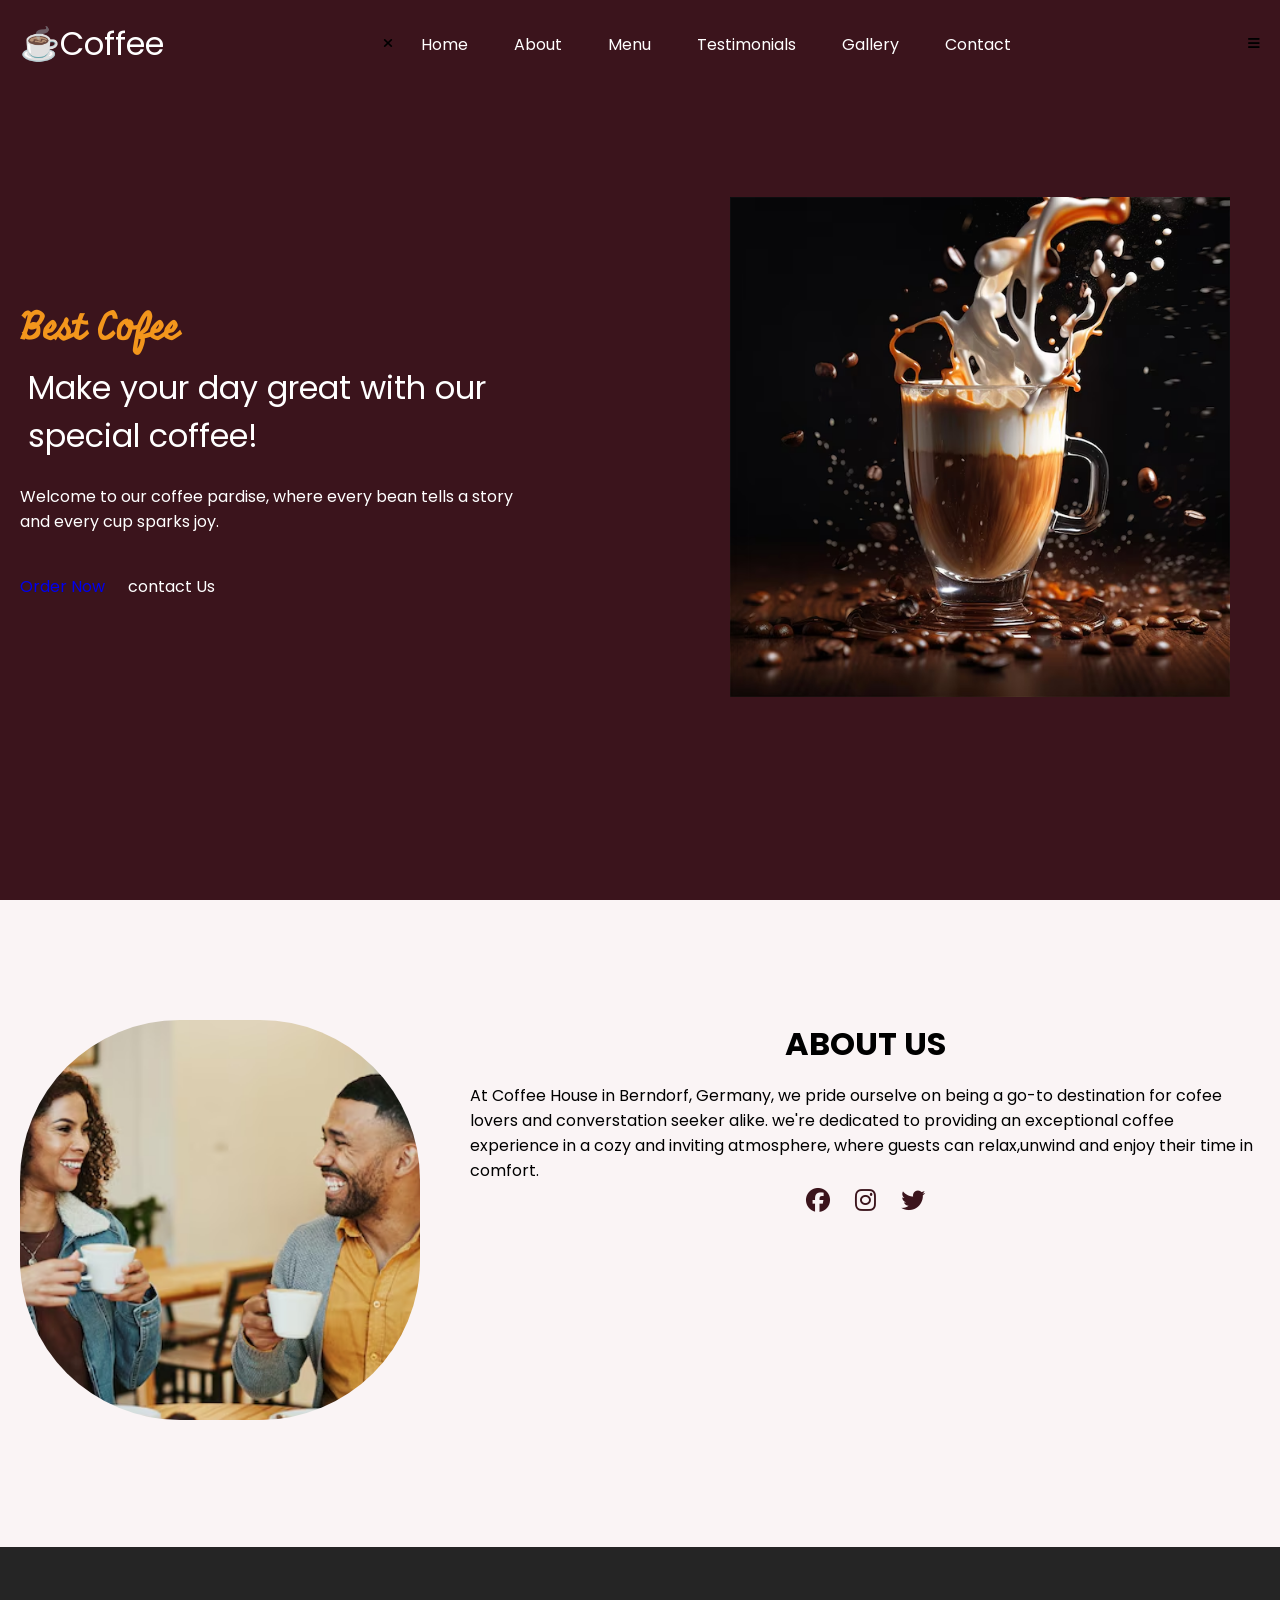
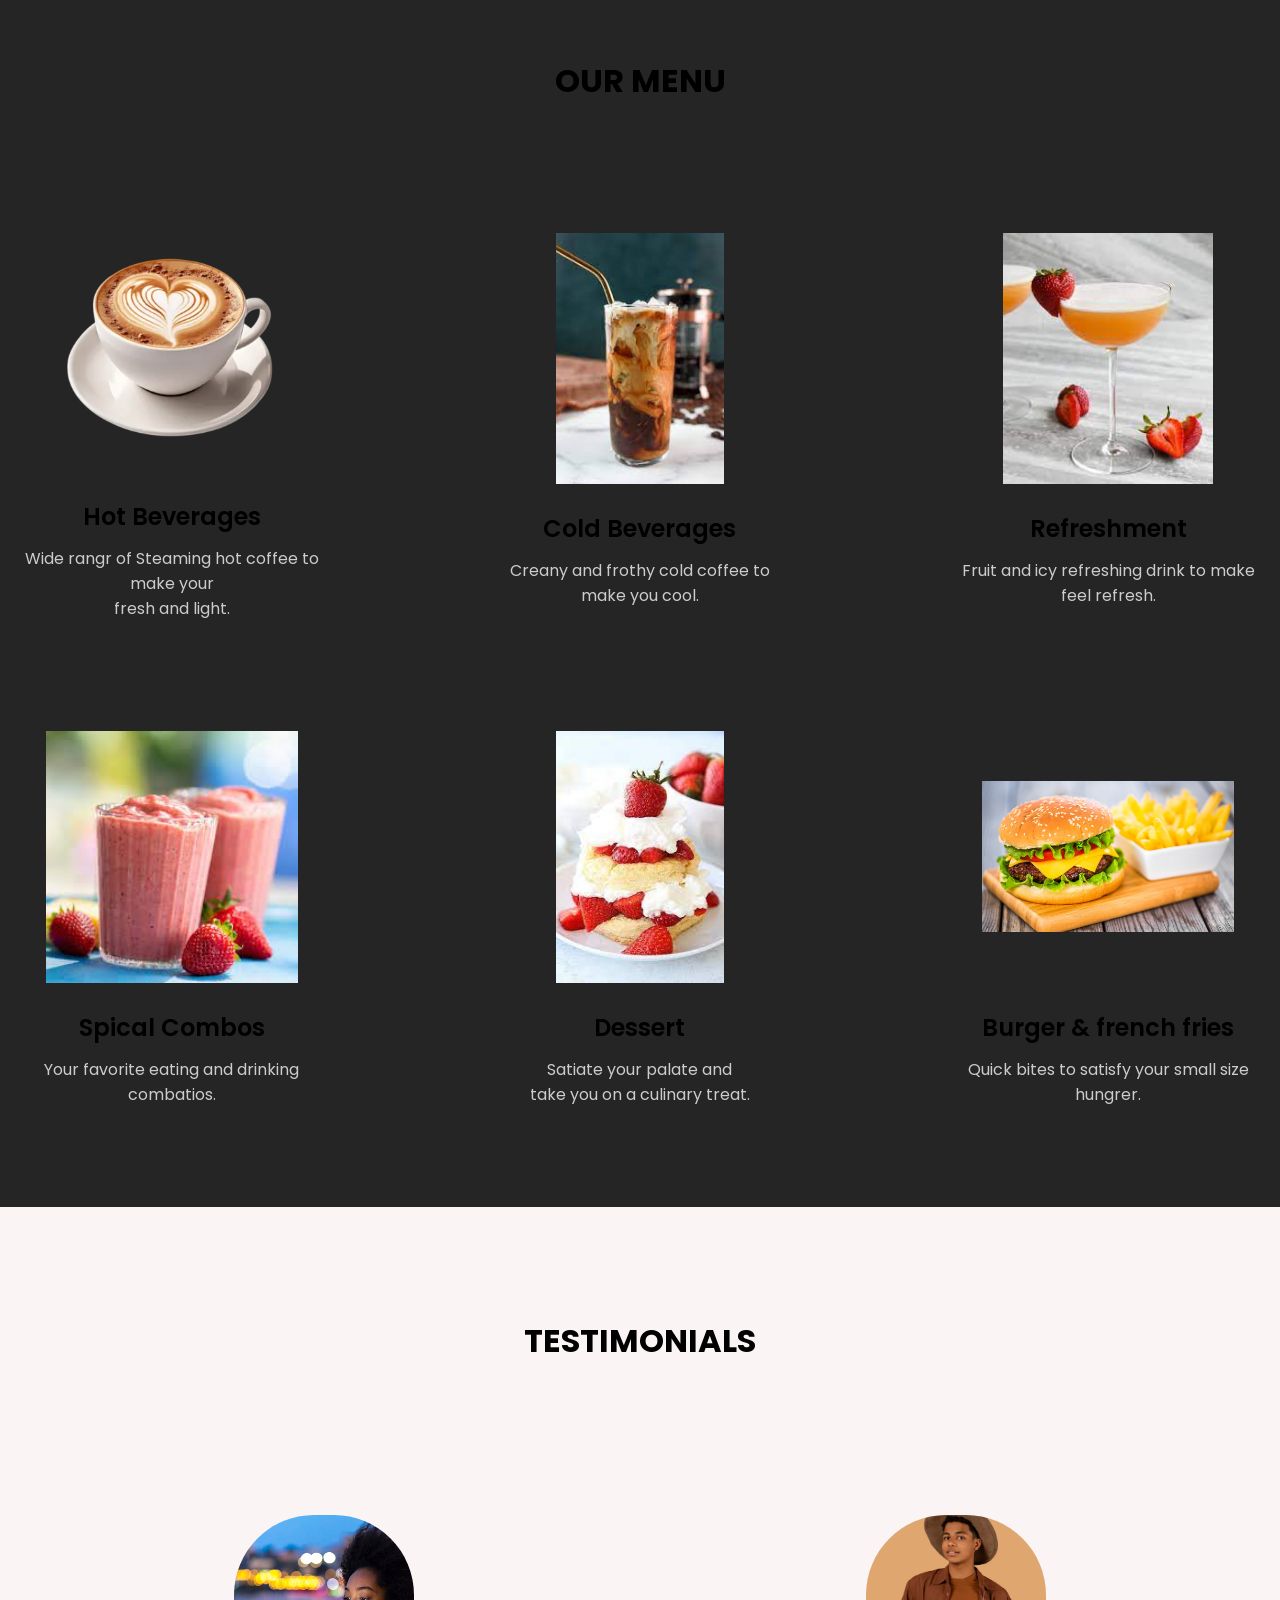
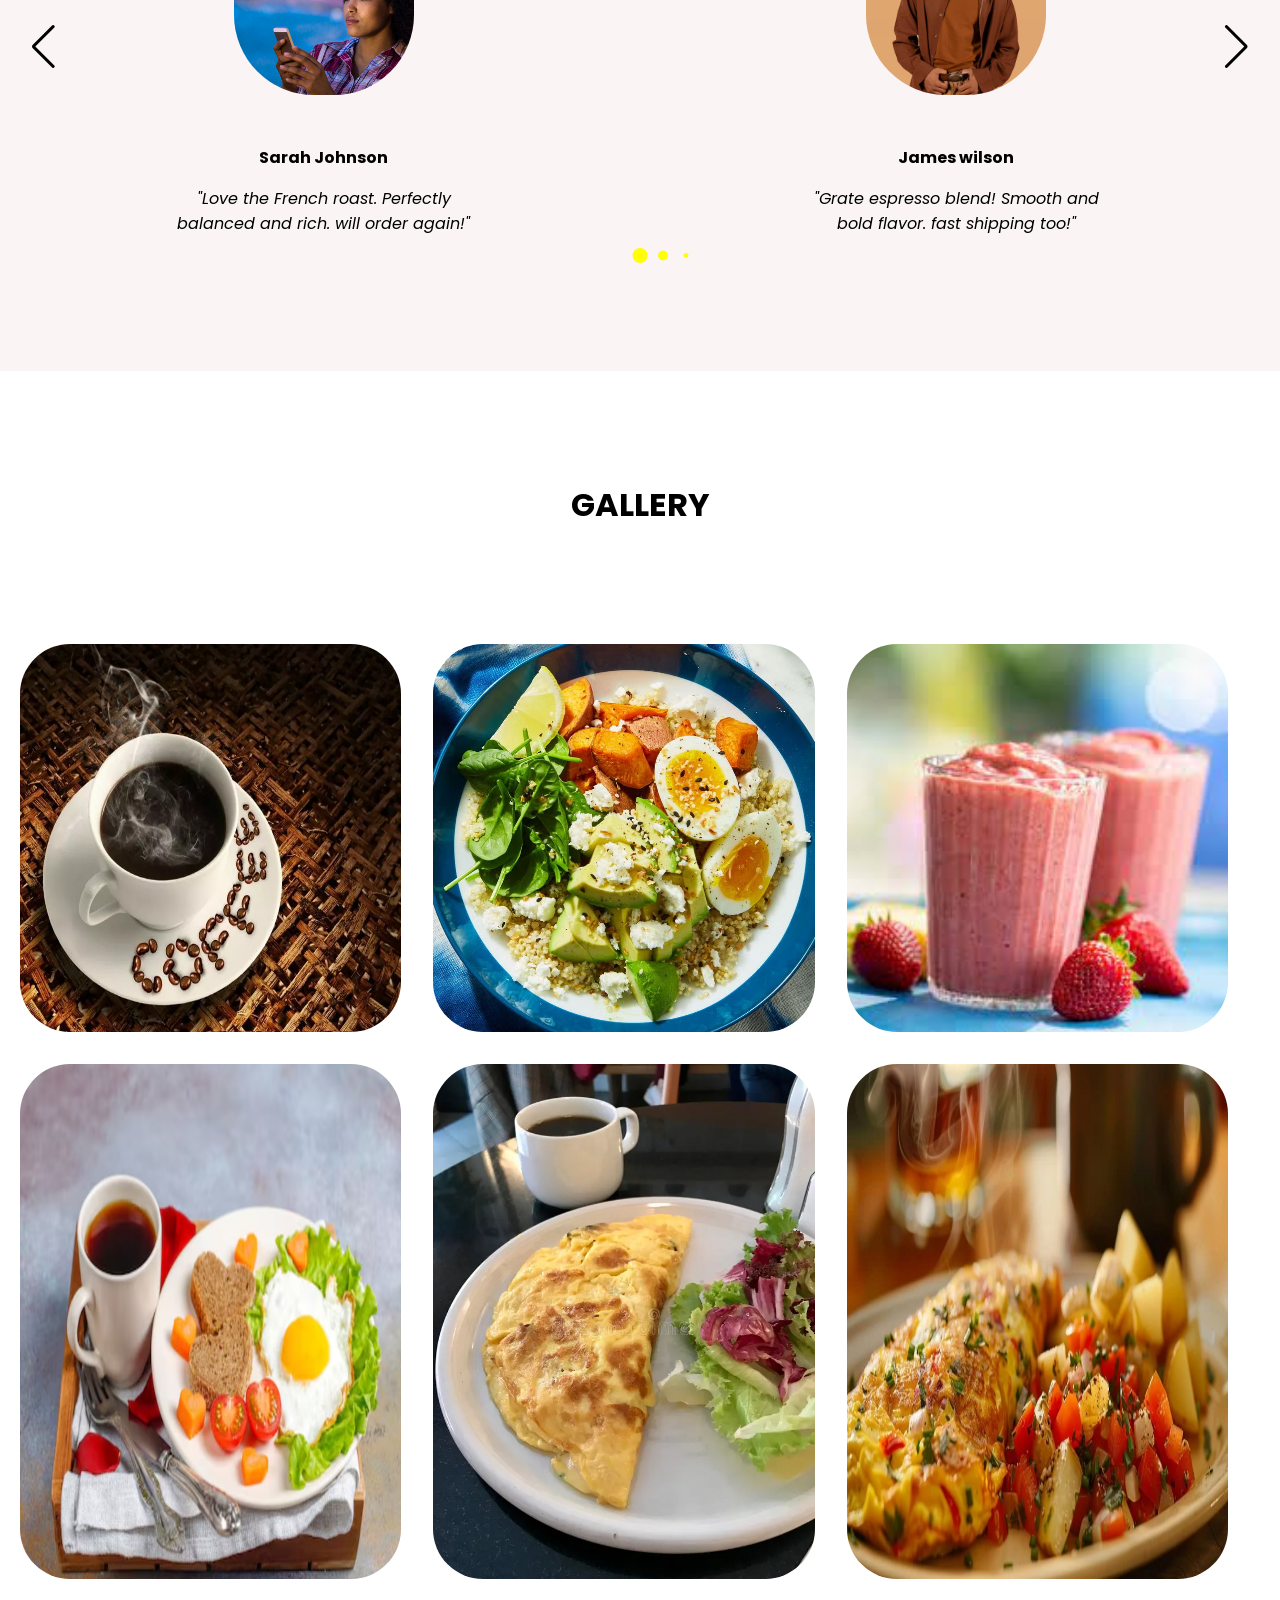
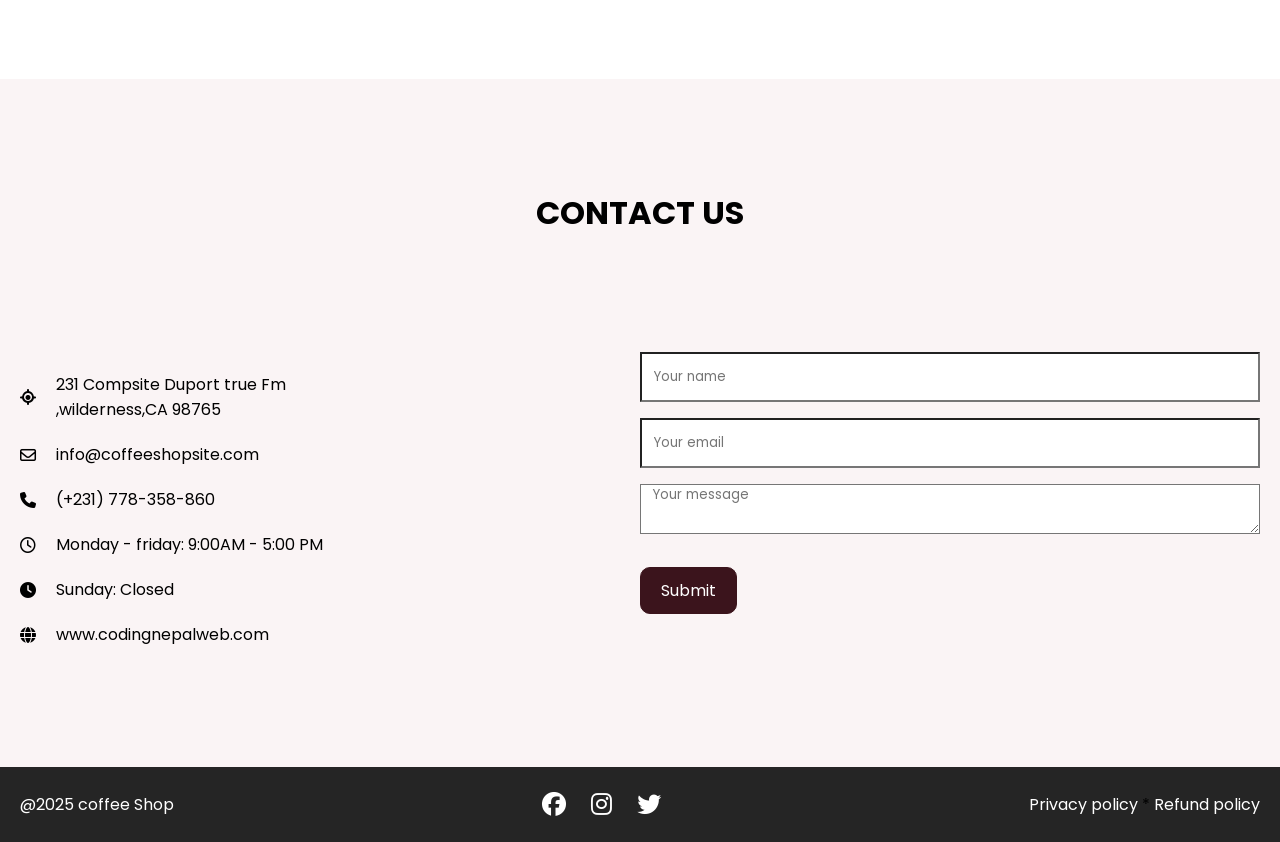
<file: index.html>
<!DOCTYPE html>
<html lang="en">
<head>
    <meta charset="UTF-8">
    <meta name="viewport" content="width=device-width, initial-scale=1.0">
    
    <title>Coffee Website</title>
    <link rel="stylesheet" href="style.css">
    <!-- Linking font Swiper Css -->
    <link rel="stylesheet" href="https://cdn.jsdelivr.net/npm/swiper@11/swiper-bundle.min.css"/>

    <!-- Linking font Awesome for icons -->
    <link rel="stylesheet" href="https://cdnjs.cloudflare.com/ajax/libs/font-awesome/6.7.2/css/all.min.css">
</head>
<body>
    <!-- Header/ Navbar -->
    <header>
         <nav class="navbar section-content">
            <a href="#" class="nav-logo">
             <h2 class="logo-text">☕Coffee</h2>
            </a>
            <ul class="nav-menu">
                <button id="menu-close-button" class="fas fa-times"></button>
                <li class="nav-item">
                    <a href="#home" class="nav-link">Home</a>
                </li>
                <li class="nav-item">
                    <a href="#about" class="nav-link">About</a>
                </li>
                <li class="nav-item">
                    <a href="#menu" class="nav-link">Menu</a>
                </li>
                <li class="nav-item">
                    <a href="#testimonials" class="nav-link">Testimonials</a>
                </li>
                <li class="nav-item">
                    <a href="#gallery" class="nav-link">Gallery</a>
                </li>
                <li class="nav-item">
                    <a href="#contact" class="nav-link">Contact</a>
                </li>
            </ul>
            <button id="menu-open-button" class="fas fa-bars"></button>
         </nav>
    </header>
    <main>
        <!-- Hero section -->
        <section class="hero-section">
       <div class="section-content">
           <div class="hero-details">
            <h2 class="title">Best Cofee</h2>
            <h3 class="subtitle">Make your day great with our special
                coffee!</h3>
                <p class="description">Welcome to our coffee pardise, 
                where every bean tells a story and every cup sparks joy.</p>

                <div class="buttons">
                    <a href="#" class="botton order-now">Order Now</a>
                    <a href="#" class="botton contact-us">contact Us</a>
                </div>
           </div>
           <div class="hero-image-wrapper">
            <img src="image/coffee-2.png" alt="Hero" class="hero-image">
           </div>
        </div>
        </section>
        <!-- About section -->
         <section class="about-section" id="about">
            <div class="section-content"> 
                <div class="about-image-wrapper">
                <img src="image/Coffee-3.png" alt="About" class="about-image">
                </div>
                <div class="about-details">
                    <h2 class="section-title">About Us</h2>
                    <p class="text1">
                        At Coffee House in Berndorf, Germany, we pride 
                        ourselve on being a go-to destination for cofee lovers and converstation seeker alike. we're dedicated to providing an 
                        exceptional coffee experience in a cozy and inviting atmosphere,
                        where guests can relax,unwind and enjoy their time in comfort.
                    </p>
                    <div class="social-link-list">
                        <a href="#" class="social-link"><i class="fa-brands
                         fa-facebook"></i></a>
                         <a href="#" class="social-link"><i class="fa-brands
                            fa-instagram"></i></a>
                            <a href="#" class="social-link"><i class="fa-brands
                                fa-twitter"></i></a>
                    </div>
                </div>
            </div>
         </section>
         <!-- Menu section -->
          <section class="menu-section" id="menu">
            <h2 class="section-title">Our Menu</h2>
            <div class="section-content">
                <ul class="menu-list">
                    <li class="menu-item">
                        <img src="image/img000.png" alt="img000.png"
                         class="menu-image">
                         <h3 class="name">Hot Beverages</h3>
                         <p class="text">Wide rangr of Steaming hot
                             coffee to make your <br> fresh and light.</p>
                    </li>
                    <li class="menu-item">
                        <img src="image/images-ice.jpg" alt="images-33.jpg"
                         class="menu-image">
                         <h3 class="name">Cold Beverages</h3>
                         <p class="text"> Creany and frothy cold coffee to make you cool.</p>
                    </li>
                    <li class="menu-item">
                        <img src="image/images-22.jpg" alt="images-22.jpg"
                         class="menu-image">
                         <h3 class="name">Refreshment</h3>
                         <p class="text">Fruit and icy refreshing drink to make <br> feel refresh.</p>
                    </li>
                    <li class="menu-item">
                        <img src="image/strawberry.png" alt="image-77.jpg"
                         class="menu-image">
                         <h3 class="name">Spical Combos</h3>
                         <p class="text">Your favorite eating and drinking combatios.</p>
                    </li>
                    <li class="menu-item">
                        <img src="image/images-11.jpg" alt="images-11.jpg"
                         class="menu-image">
                         <h3 class="name">Dessert</h3>
                         <p class="text">Satiate your palate and <br>
                             take you on a culinary treat.</p>
                    </li>
                    <li class="menu-item">
                        <img src="image/image-77.jpg" alt="images-00.jpg"
                         class="menu-image">
                         <h3 class="name">Burger & french fries</h3>
                         <p class="text">Quick bites to satisfy your small size hungrer.</p>
                    </li>
                </ul>
            </div>
          </section>
          <!-- testimonials section -->
            <section class="testimonials-section" id="testimonials">
              <h2 class="section-title">Testimonials</h2>
              <div class="section-content">
                <div class="slider-container swiper">
                    <div class="slider-wrapper">
                        <ul class="testimonials-list swiper-wrapper">
                            <li class="testimonial swiper-slide">
                                <img src="image/beauty-22.jpg" alt="beauty" class="user-image">
                                
                                <h3 class="name">Sarah Johnson</h3>
                                <i class="feedback">"Love the French roast.
                                    Perfectly <br> balanced and rich. will order again!"</i>
                            </li>
                            <li class="testimonial swiper-slide">
                                <img src="image/boy-image.jpg" alt="boy" class="user-image">
                                
                                <h3 class="name">James wilson</h3>
                                <i class="feedback">"Grate espresso blend! Smooth and <br>
                                    bold flavor. fast shipping too!"</i>
                            </li>
                            <li class="testimonial swiper-slide">
                                <img src="image/images-99.jpg" alt="images" class="user-image">
                                
                                <h3 class="name">Michael Brown</h3>
                                <i class="feedback">"Fantastic mocha flavor. fresh <br>
                                     and aromatic. Quick shipping!"</i>
                            </li>
                            <li class="testimonial swiper-slide">
                                <img src="image/image-67.jpg" alt="images" class="user-image">
                                
                                <h3 class="name">Emily Harris</h3>
                                <i class="feedback">" Excellant quality! fresh beans <br>
                                    and quick delivery. Highly recommend. "</i>
                            </li>
                            <li class="testimonial swiper-slide">
                                <img src="image/image-88.jpg" alt="images" class="user-image">
                                
                                <h3 class="name">Sarah Johnson</h3>
                                <i class="feedback">"Best decaf I've tried! Smooth <br>
                                    and flavorful. arrived pormpty.!"</i>
                            </li>
                         </ul>

                         <div class="swiper-slide-button 
                         swiper-pagination"></div>

                         <div 
                             class=" swiper-slide-button 
                             swiper-button-prev">
                         </div>

                         <div 
                              class="swiper-slide-button 
                              swiper-button-next">
                        </div>
                       </div>
                </div>
              </div>
            </section>
             <!-- Gallery section -->
         <section class="gallery-section" id="gallery">
            <h2 class="section-title">Gallery</h2>
            <div class="section-content">
                <ul class="gallery-list">
                    <li class="gallery-item">
                        <img src="image/coffee-image.png" alt="gallery" class="gallery-image">
                    </li>
                    <li class="gallery-item">
                        <img src="image/Egg-vegetable.jpg" alt="gallery" class="gallery-image">
                    </li>
                    <li class="gallery-item">
                        <img src="image/strawberry.png" alt="gallery" class="gallery-image">
                    </li>
                    <li class="gallery-item">
                        <img src="image/image-23.png" alt="gallery" class="gallery-image">
                    </li>
                    <li class="gallery-item">
                        <img src="image/breakfast-png.webp" alt="gallery" class="gallery-image">
                    </li>
                    <li class="gallery-item">
                        <img src="image/food-png.webp" alt="gallery" class="gallery-image">
                    </li>
                </ul>
            </div>
         </section>

         <!-- Contact section -->
              <Section class="contact-section" id="contact">
                <h2 class="section-title">Contact Us</h2>
                <div class="section-content">
                    <ul class="contact-info-list">
                        <li class="contact-info">
                            <i class="fa-solid fa-location-crosshairs"></i>
                            <p>231 Compsite Duport true Fm <br>
                                 ,wilderness,CA 98765 </p>
                        </li>
                        <li class="contact-info">
                            <i class="fa-regular fa-envelope"></i>
                            <p>info@coffeeshopsite.com</p>
                        </li>
                        <li class="contact-info">
                            <i class="fa-solid fa-phone"></i>
                            <p>(+231) 778-358-860</p>
                        </li>
                        <li class="contact-info">
                            <i class="fa-regular fa-clock"></i>
                            <p>Monday - friday: 9:00AM - 5:00 PM</p>
                        </li>
                        <li class="contact-info">
                            <i class="fa-solid fa-clock"></i>
                            <p>Sunday: Closed </p>
                        </li>
                        <li class="contact-info">
                            <i class="fa-solid fa-globe"></i>
                            <p>www.codingnepalweb.com </p>
                        </li>
                    </ul>
                    <form action="#" class="contact-from">
                        <input type="text"placeholder="Your name" class="form-input" required>
                        <input type="email"placeholder="Your email" class="form-input" required>
                        <textarea placeholder="Your message" class="form-input"
                         required></textarea>
                         <button class="submit-button">Submit</button>
                    </form>
                </div>
              </Section>
              <!-- footer section -->
               <footer class="footer-section">
                <div class="section-content">
                    <p class="copyright-text">@2025 coffee Shop</p>

                       <div class="social-link-list">
                            <a href="#" class="social-link"><i class="fa-brands
                             fa-facebook"></i></a>
                             <a href="#" class="social-link"><i class="fa-brands
                                fa-instagram"></i></a>
                                <a href="#" class="social-link"><i class="fa-brands 
                                    fa-twitter"></i></a>
                       </div>
                       <p class="policy-text">
                        <a href="#" class="policy-link">Privacy policy</a>
                        <span class="separator">*</span>
                        <a href="#" class="policy-link">Refund policy</a>
                       </p>
                     </div>
                   </footer>
                 </main>
         <!-- Linking Swiper script -->
        
         <script src="https://cdn.jsdelivr.net/npm/swiper@11/swiper-bundle.min.js"></script>
         <!-- Linking custom script -->
          
          <script src="Coffee.js"></script>
</body> 
</html>
</file>
<file: style.css>
/* Imporing Googlefonts */
@import url('https://fonts.googleapis.com/css2?family=Miniver&family=Poppins:ital,wght@0,400;0,600;0,700;1,400;1,500&family=Roboto:ital,wght@0,100..900;1,100..900&display=swap');
*{
    margin: 0px;
    padding: 0px;
    box-sizing: border-box;
    font-family: "Poppins", sans-serif;
}
:root{
    /* colors */
    --white-color:#fff;
    --dark-color:#252525;
    --primary-color:#3b141c;
    --second-color:#f3961c;
    --light-pink-color:#faf4f5;
    --medium-gray-color:#ccc;
    /* Font Size */
    --font-size-s: 0.9rem;
    --font-size-n: 1rem;
    --font-size-m: 1:12rem;
    --font-size-1: 1.5rem;
    --font-size-x1:2rem;
    --font-size-xx1: 2.3rem;
 /* font weight */
    --font-weight-nomal: 400;
    --font-weight-medium:500;
    --font-weight-semibold:600;
    --font-weight-bold:700;
      /* Border radius */
    --border-radius-s: 8px;
    -border-radius-m:30px;
    -border-radius-circle:50%
    --site-max-width 1300px;

}
html{
    scroll-behavior: smooth;
}
/* Stylings for whole site */
ul{
    list-style: none;
}
a{
    text-decoration: none;
}
button{
    cursor: pointer;
    border: none;
    background: none;
}

img{
    width: 100%;
} 
/* Navbar styling */
header{
    background: var(--primary-color);
}
header.navbar{
    display: flex;
    padding: 20px;
    align-items: center;
    justify-content: space-between;

}
.navbar .nav-logo .logo-text{
color: var(--white-color);
font-size: var(--font-size-x1);
font-weight: var(--font-weight-semibold);
}
.navbar .nav-menu{
    display: flex;
    gap: 10px;
}
.navbar .nav-menu .nav-link{
    padding: 10px 18px;
    color: var(--white-color);
    font-size: var(--font-size-m);
    border-radius: var(--border-radius-m);
    transition: 0.3s ease;
}
.navbar .nav-menu .nav-link:hover{
    color: var(--primary-color);
    background: var(--second-color);
   
} 

.section-content{
    margin: 0 auto;
    padding: 0 20px;
max-width:var(--site-max-width);
}
.section-title{
    text-align: center;
    padding: 60px 0 100px;
    text-transform: uppercase;
    font-size: var(--font-size-x1);
}
.section-title::after{
    content:  "";
    width: 80px 0;
    height: 5px;
    display: block;
    margin: 10px auto 0;
    border-radius: var(--border-radius-s);
    background: var(--secondary-color);
}
/* Navbar styling */
header {
    position: fixed;
    width: 100%;
    z-index: 5;
    background: var(--primary-color) ;
}
header .navbar {
    display: flex;
    padding: 20px;
    align-items: center;
    justify-content: space-between;
} 

.navbar .nav-logo .logo-text{
    color: var(--white-color);
    font-size: var(--font-size-x1);
    font-weight:var(--font-weigth-semibold);
}
.navbar .nav-menu {
    display: flex;
    gap: 10px;
}
.navbar  .nav-menu .nav-link{
    padding: 10px 18px;
    color: var(--white-color);
    font-size: var(--font-size-m);
      /* background: var(--second-color);  */
     border-radius: var(--border-radius-m); 
     transition: 0.3s ease; 
 } 

.navbar  .nav-menu .nav-link:hover{
    color: var(--primary-color);
    background: var(--second-color);
    
} 
.navbar :where(#menu-close-button, #menu-open-button){
    display: none;
} 
/* Hero section stying */
 .hero-section{
    min-height: 100vh;
    background: var(--primary-color);
}
.hero-section .section-content{
    display: flex;
    align-items: center;
    min-height: 100vh;
    color:var(--white-color);
    justify-content: space-between;
} 
.hero-section .hero-details .title{
    font-size: var(--font-size-xx1);
    color: var(--second-color);
    font-family: "Miniver",sans-serif;
}
.hero-section .hero-details .subtitle {
    margin: 8px;
    max-width: 70%;
    font-size: var(--font-size-x1);
    font-weight: var(--font-weigth-semibold);

} 
.hero-section .hero-details .description{
            max-width: 70%;
            margin: 24px 0 40px;
            font-size: var(--font-size-m);
}
.hero-section .hero-details .buttons{
    display: flex;
    gap: 23px;
}

.hero-section .hero-details .button{
           padding: 10px 26px;
           border: 2px solid transparent;
           color: var(--primary-color);
           border-radius: var(--border-radius-m);
           background: var(--secondary-color);
           font-weight: var(--font-weight-medium);
           transition: 0.3s ease;
           }
           .hero-section .hero-details .button:hover,
           .hero-section .hero-details .contact-us{
            color: var(--white-color);
            border-color: var(--white-color);
            background: transparent;
           }
.hero-section .hero-details .contact-us:hover
       {
    color: var(--primary-color);
    border-color: var(--secondary-color);
    background: var(--secondary-color);
}  
 .hero-section .hero-image-wrapper{
           
    max-width: 500px;
    margin-right: 30px;
} 
/* About section styling */
.about-section{
     padding: 120px 0;
     background: var(--light-pink-color);
}
.about-section .section-content{
    display: flex;
    gap: 50px;
    align-items: space-between;
      
}
.about-section .about-image-wrapper .about-image {
    width: 400px;
    height: 400px;
    object-fit: cover;
    border-radius: 160px ;
    /* border-radius: var(--border-radius-circle); */
}

.about-section .about-details .section-title{
   padding: 0px;

}
.about-section .about-deails{
    max-width: 50%;
}
.about-section .social-link-list{
  display: flex;
  gap: 25px;
  justify-content: center;
}

.about-section .social-link-list .social-link{
     color: var(--primary-color);
     font-size: var(--font-size-1);
     transition:  0.2s ease;
}

.about-section .social-link-list .social-link:hover{
    color: var(--secondary-color);
}

.about-section .about-deails .text{
    line-height: 30px;
    margin: 50px 0 30px;
    text-align: center;
    font-size: var(--font-size-m);
}
/* Menu section styling */
.menu-section {
    background: var(--white-color);
    background: var(--dark-color);
    padding: 50px 0 100px;
}
/* .name{
    color: #ccc;
} */
.text{
    color: #ccc;
}

   .menu-section .menu-list {
     display: flex;
     flex-wrap: wrap;
     gap: 110px;
     align-items: center;
     justify-content: space-between;
}
.menu-section .menu-list .menu-item {
    display: flex;
    align-items: center;
    text-align: center;
    flex-direction: column;
    justify-content: space-between;
    width: calc(100% / 3 - 110px);
}
.menu-section .menu-list .menu-item .menu-image{
    max-width: 83%;
    aspect-ratio:1; 
    margin-bottom: 15px;
    object-fit: contain;
}
.menu-section .menu-list .menu-item .name{
    margin: 12px 0;
    font-size: var(--font-size-1);
    font-weight: var(--font-weight-semibold);
}

.menu-section .menu-list .menu-item  .text{
    font-size: var(--font-size-m);
}
/*testimonials section styling  */

.testimonials-section {
    padding: 50px 0 100px;
    background: var(--light-pink-color);
}
.testimonials-section .slider-wrapper{
    overflow: hidden;
    background: var(--light-pink-color);
}
.testimonials-section .testimonial{
    user-select: none;
    display: flex;
    padding: 35px;
    text-align: center;
    flex-direction: column;
    align-items: center;
}
.testimonials-section .testimonial .user-image {
  width: 180px;
  height: 180px;
  object-fit: cover;
  margin-bottom: 50px;
  border-radius: 80px;
  /* border-radius: var(--border-radius-circle); */
}

.testimonials-section .testimonial .name {
    margin-bottom: 16px;
    font-size: var(--font-size-m);
}

.testimonials-section .testimonial .feedback{
    line-height: 25px; 
}

.testimonials-section .swiper-pagination-bullet{

     width: 15px;
     height: 15px;
     opacity: 1;
     background: yellow;
}
.testimonials-section .swiper-slide-button {
    margin-top: -50px;
    color: var(--secondary-color);
    transition: 0.3s ease;
}
.testimonials-section .swiper-slide-button:hover {
    color: var(--primary-color);      
}

/* Gallery section styling */
.gallery-section{
    padding: 50px 0 100px;
}
.gallery-section .gallery-list{
    display:flex;
    flex-wrap: wrap;
    gap: 32px;
}
.gallery-section .gallery-list .gallery-item{
    overflow: hidden;
    border-radius: 50px;
    width: calc(100% / 3 - 32px);
}
.gallery-section .gallery-item .gallery-image{
    width: 100%;
    height: 100%;
    cursor: zoom-in;
    transition: 0.3s ease;
}
.gallery-section .gallery-item:hover .gallery-image{
    transform: scale(1.3); 
}
/* Contact us section styling */
.contact-section{
    padding: 50px 0 100px;
    background: var(--light-pink-color);
} 
.contact-section .section-content{
    display: flex;
    gap: 48px;
    align-items: flex-start;
    justify-content: space-between;
}
.contact-section .contact-info-list .contact-info {
    display: flex;
    gap: 20px;
    margin: 20px 0;
    align-items: center;
}
.contact-section .contact-info-list .contact-info i {
    font-size: var(--font-size-m);
}

.contact-section .contact-from{
    max-width: 50%;
}


.contact-section .contact-from .form-input:focus {
    border-color: #f3961c;
}


.contact-section .contact-from .form-input {
    width: 100%;
    height: 50px;
    padding: 0 12px;
    outline: none;
    margin-bottom: 16px;
    background-color: white;
    border-radius: var(--border-radius-s);
    border-radius: 1px solid var(--medium-gray-color);
}
.contact-section .contact-from textarea .form-input{
    height: 100px;
    padding: 12px;
    resize: vertical;
}
.contact-section .contact-from .submit-button {
    margin-top: 10px;
    padding: 10px 20px;
    color: var(--white-color);
    /* font-weight: font weight medium; */
    border-radius: 10px;
    background-color: var(--primary-color);
    /* border-radius: var(--border-radius-m); */
    font-size: var(--font-size-m);
    border: 1px solid var(--primary-color);
    transition: 0.3s ease;
}

.contact-section .contact-from .submit-button:hover{
    background-color:transparent ;
    color: var(--primary-color)

}
/* Footer section */

.footer-section {
    padding: 20px 0;
    background: var(--dark-color);
}
.footer-section :where(.copyright-text, .social-link, .policy-link) {
    color: var(--white-color);
    transition: 0.2s ease;
}

.footer-section .section-content{
    display: flex;
    align-items: center;
    justify-content: space-between;
}
.footer-section .social-link-list {
    display: flex;
    gap: 25px;
}

.footer-section .social-link-list .social-link{
    font-size: var(--font-size-1);   
}


.footer-section .social-link-list .social-link:hover,
.footer-section .plicy-text .policy-link:hover {
    color: var(--secondary-color);
}

.footer-section .plicy-text .separator {
    margin: 0 5px;
      color: var(--white-color);
}
/* Responsive media query code for max width 1024px */
@media screen and (max-width:1024pxpx){
    .menu-section .menu-list { 
    gap: 60px;
    }
 .menu-section .menu-list .menu-item{
    width: calc(100% / 3 - 60px);

 } 
}
/* Responsive media query code for max width 900px */
@media screen and (max-width:900px) {

    :root{
        --font-size-m: 1rem;
        --font-size-1: 1.3rem;
        --font-size-x1:1.5rem;
        --font-size-xx1: 1.8rem;
    }
/*  */
body.show-mobile-menenu  header::before{
   content: "";
   position: fixed;
   left: 0;
   top: 0;
   height: 100%;
   width: 100%;
   backdrop-filter: blur(5px);
   background: rgba(0,0,0,0.2);
}
    .navbar :where(#menu-close-button, #menu-open-button) {
        display: block;
        font-size: var(--font-size-1);
    }
    .navbar #menu-close-button{
        position: absolute;
        right: 30px;
        top: 30px;
    }
.navbar #menu-open-button{
    color: var(--white-color);  
}
   :root{
    --font-size-m: 1rem;
    --font-size-1: 1.3rem;
    --font-size-x1:1.5rem;
    --font-size-xx1: 2.3rem;
   }
    .navbar .nav-menu {
          display: block;
          position: fixed; 
          top: 0px;

          left: -300px;
          top: 0px;
          width: 200px;
          height: 100%;
          display: flex;
          flex-direction: column;
          align-items: center;
          padding-top: 100px;
          background: var(--white-color);
          transition: left 0.2s ease;
         }
       body.show-mobile-menenu  .navbar .nav-menu{
        left: 0px;
       } 

    .navbar .nav-menu .nav-link{
    color: var(--dark-color);
    display: block;
    margin-top: 17px;
    
    font-size: var(--font-size-1);
   } 
   .hero-section .section-content{
    gap: 50px;
    text-align: center;
    padding: 30px 20px 20px;
    flex-direction: column-reverse;
    justify-content: center;
   }  

   .hero-section .hero-details :is(.subtitle,
   .description), .about-section .about-details, .contact-section .contact-from {
    max-width: 100%;
   }
.hero-section .hero-details .button{
    justify-content: center;
}
   .hero-section .hero-image-wrapper{
    max-width: 270px;
    margin: 0;
   }
   
   .about-section .section-content{
    gap: 70px;
    flex-direction: column-reverse;
   }
   .about-section .about-image-wrapper .about-image{
    width: 100%;
    height: 100%;
    max-width: 250px;
    aspect-ratio: 1;
   }
   .menu-section .menu-list { 
    gap: 30px;
    }
 .menu-section .menu-list .menu-item {
    width: calc(100% / 2 - 30px);
   } 

   .menu-section .menu-list .menu-item{
    max-width: 200px;
   }
    
   .gallery-section .gallery-list{
    gap: 30px;
   }

   .gallery-section .gallery-list .gallery-item{
    width: calc(100% / 2 - 30px);
   }

   .contact-section .section-content{
    align-items: center;
    flex-direction: column-reverse;
   }

 } 
 
 /* Responsive media query code for max width 640px */
@media screen and (max-width: 640px){
    .menu-section .menu-list { 
        gap: 60px;
        }
    .menu-section .menu-list .menu-item,
    .gallery-section .gallery-list .gallery-item {
          width: 100%;
       } 


.testimonials-section .slider-wrapper{
    margin: 0 0 30px;
}
       

.testimonials-section .swiper-slide-button {
        display: none;
       }
       .footer-section .section-content{
        flex-direction: column;
        gap: 20px;
       }
}
</file>
